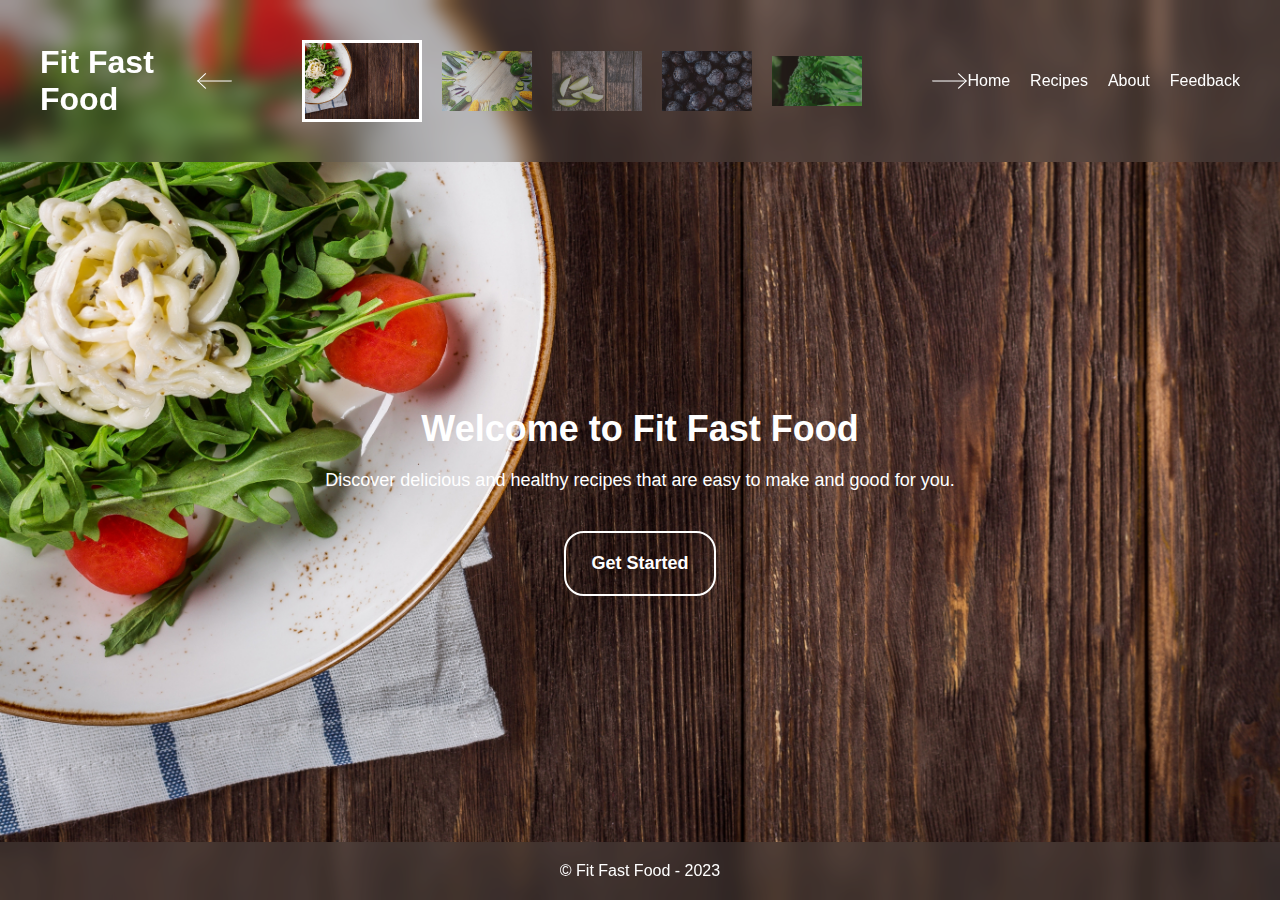
<file: index.html>
<!DOCTYPE html>
<html>
  <head>
    <title>Fit Fast Food</title>
    <meta name="viewport" content="width=device-width, initial-scale=1.0">
    <link rel="stylesheet" href="style.css">
  </head>
  <body>
    <div id="theme">
      <header>
        <h1>Fit Fast Food</h1>
        <div class="slider">
          <img src="theme/left-arrow.png" id="prev">
          <div class="preview">
            <img src="theme/small1.jpg" class="active thumbnail">
            <img src="theme/small2.jpg" class="thumbnail">
            <img src="theme/small3.jpg" class="thumbnail">
            <img src="theme/small4.jpg" class="thumbnail">
            <img src="theme/small5.jpg" class="thumbnail">
          </div>
          <img src="theme/right-arrow.png" id="next">
        </div>
        <nav>
          <ul>
            <li><a href="index.html">Home</a></li>
            <li><a href="meals.html">Recipes</a></li>
            <li><a href="about.html">About</a></li>
            <li><a href="review.html">Feedback</a></li>
          </ul>
        </nav>
      </header>
      <main>
        <h2>Welcome to Fit Fast Food</h2>
        <p>Discover delicious and healthy recipes that are easy to make and good for you.</p>
        <button><a href="meals.html">Get Started</a></button>
      </main>
      <footer>
        <p>&copy; Fit Fast Food - 2023</p>
      </footer>
      <script src="myscript.js"></script>
    </div>
  </body>
</html>
</file>
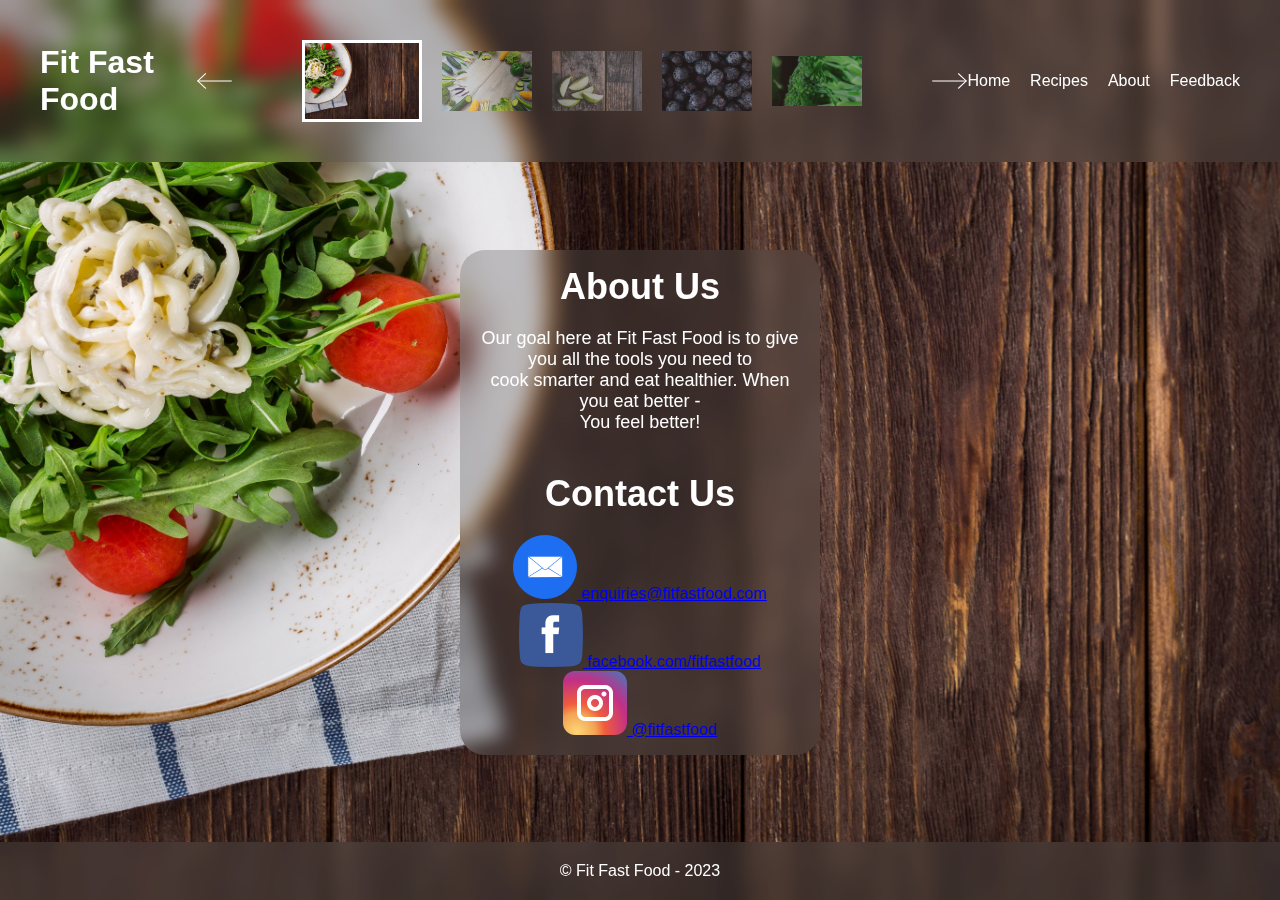
<file: about.html>
<!DOCTYPE html>
<html>
  <head>
    <title>Fit Fast Food</title>
    <meta name="viewport" content="width=device-width, initial-scale=1.0">
    <link rel="stylesheet" href="style.css">
  </head>
  <body>
    <div id="theme">
      <header>
        <h1>Fit Fast Food</h1>
        <div class="slider">
          <img src="theme/left-arrow.png" id="prev">
          <div class="preview">
            <img src="theme/small1.jpg" class="active thumbnail">
            <img src="theme/small2.jpg" class="thumbnail">
            <img src="theme/small3.jpg" class="thumbnail">
            <img src="theme/small4.jpg" class="thumbnail">
            <img src="theme/small5.jpg" class="thumbnail">
          </div>
          <img src="theme/right-arrow.png" id="next">
        </div>
        <nav>
          <ul>
            <li><a href="index.html">Home</a></li>
            <li><a href="meals.html">Recipes</a></li>
            <li><a href="about.html">About</a></li>
            <li><a href="review.html">Feedback</a></li>
          </ul>
        </nav>
      </header>
      <main>
        <div class="textbox">
          <h2>About Us</h2>
          <p>Our goal here at Fit Fast Food is to give you all the tools you need to<br>
          cook smarter and eat healthier. When you eat better - <br>
          You feel better! </p>

          <section id="contact">
            <h2>Contact Us</h2>
            <ul>
              <li>
                <a href="mailto:enquiries@fitfastfood.com">
                  <img src="icons/email.png" alt="Email"> enquiries@fitfastfood.com
                </a>
              </li>
              <li>
                <a href="https://www.facebook.com" target="_blank">
                  <img src="icons/fb.png" alt="Facebook"> facebook.com/fitfastfood
                </a>
              </li>
              <li>
                <a href="https://www.instagram.com" target="_blank">
                  <img src="icons/insta.png" alt="Instagram"> @fitfastfood
                </a>
              </li>
            </ul>
          </section>
        </div>
      </main>
      <footer>
        <p>&copy; Fit Fast Food - 2023</p>
      </footer>
      <script src="myscript.js"></script>
    </div>
  </body>
</html>
</file>
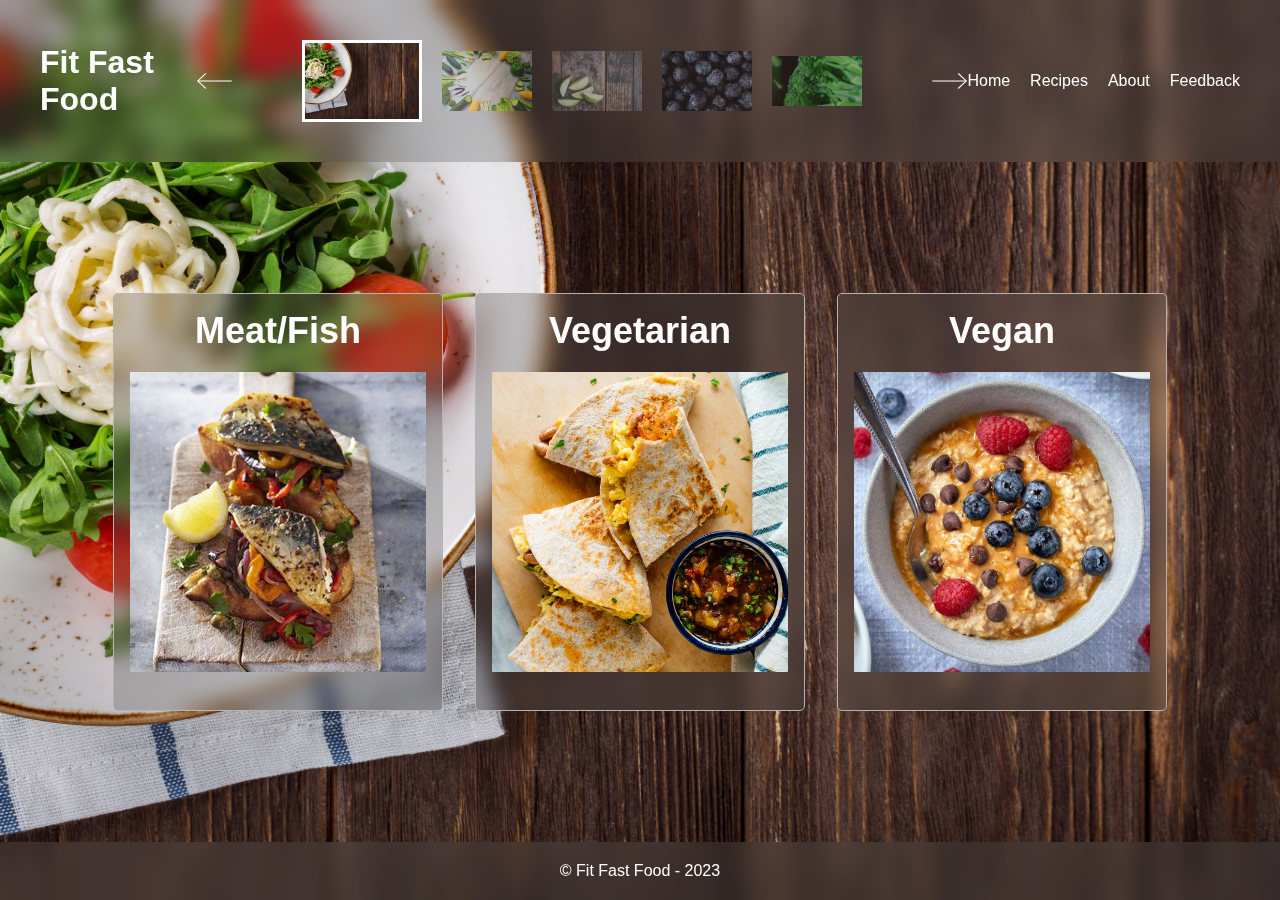
<file: breakfast.html>
<!DOCTYPE html>
<html>
  <head>
    <title>Fit Fast Food</title>
    <meta name="viewport" content="width=device-width, initial-scale=1.0">
    <link rel="stylesheet" href="style.css">
  </head>
  <body>
    <div id="theme">
      <header>
        <h1>Fit Fast Food</h1>
        <div class="slider">
          <img src="theme/left-arrow.png" id="prev">
          <div class="preview">
            <img src="theme/small1.jpg" class="active thumbnail">
            <img src="theme/small2.jpg" class="thumbnail">
            <img src="theme/small3.jpg" class="thumbnail">
            <img src="theme/small4.jpg" class="thumbnail">
            <img src="theme/small5.jpg" class="thumbnail">
          </div>
          <img src="theme/right-arrow.png" id="next">
        </div>
        <nav>
          <ul>
            <li><a href="index.html">Home</a></li>
            <li><a href="meals.html">Recipes</a></li>
            <li><a href="about.html">About</a></li>
            <li><a href="review.html">Feedback</a></li>
          </ul>
        </nav>
      </header>
      <main>
        <div class="recipes">
          <div class="recipe" id="recipe1">
            <h2>Meat/Fish</h2>
            <img src="recipe_img/mackerel_toast.jpeg" alt="Recipe 1 image">
            <p>Mackrel Toast<br>
              <p> Ingredients </p>
              <ul>
                <li> 2 slices of bread </li>
                <li> 1/4 avocado </li>
                <li> 2tbs lemon juice </li>
                <li> 125g of mackrel in brine <i>other tinned fish such as salmon will also work</i> </li>
                <li> 1 medium tomato <i>sliced</i> </li>
                <li> 1/2 cup rocket </li>
              </ul><br>
              <p> Macros </p>
              <ul>
                <li> Energy---657cals </li>
                <li> Protein---35g </li>
                <li> Fat---34g </li>
                <li> Carbohydrates---49g </li>
                <li> Sat.Fat---6.7g </li>
                <li> Sugar---8.4g </li>
                <li> Fibre---10g </li>
              </ul><br>
              <p> Cooking Instructions </p>     
              <ol>
                <li> Toast bread </li>
                <li> Mash avocado with the lemon juice and season with salt & pepper </li>
                <li> Spread avocado on the toast and add fish, tomato and rocket with a final squeeze of lemon </li>
              </ol>
            </p>
          </div>
          <div class="recipe" id="recipe2">
            <h2>Vegetarian</h2>
            <img src="recipe_img/breakfast-quesadillas.jpeg" alt="Recipe 2 image">
            <p>Breakfast Quesadillas<br>
              <p> Ingredients </p>
              <ul>
                <li> 1 olive oil spray </li>
                <li> 1 medium tomato <i>diced</i> </li>
                <li> 1 chilli <i>finely chopped</i> </li>
                <li> 1/2 onion <i>finely chopped</i> </li>
                <li> 1 spring onion <i>sliced</i> </li>
                <li> 4 large eggs </li>
                <li> 1 tbs cheese <i>finely grated</i> </li>
                <li> 2 tortilla wraps </li>
              </ul><br>
              <p> Macros </p>
              <ul>
                <li> Energy---648cals </li>
                <li> Protein---38.6g </li>
                <li> Fat---31g </li>
                <li> Carbohydrates---45g </li>
                <li> Sat.Fat---11g </li>
                <li> Sugar---10g </li>
                <li> Fibre---15g </li>
              </ul><br>
              <p> Cooking Instructions </p>     
              <ol>
                <li> Heat a frypan and saute tomato, chilli, onion and spring onion with the oil for 3 mins</li>
                <li> In a bowl, whisk eggs and cheese and eason with salt and pepper</li>
                <li> Pour mixture into the pan with the tomato mixture and cook for 2 mins then set aside</li>
                <li> Heat a second pan and toast one of the wraps for 2 mins</li>
                <li> Add half of the mixture to the wrap and fold in half. Toast both sides</li>
                <li> Repeat this for other wrap with remaining mixture</li>
              </ol>
            </p>
          </div>
          <div class="recipe" id="recipe3">
            <h2>Vegan</h2>
            <img src="recipe_img/peanut_butter_oats.jpeg" alt="Recipe 3 image">
            <p>Peanut Butter Overnight Oats<br>
              <p> Ingredients </p>
              <ul>
                <li> 1 1/2 cup rolled oats</li>
                <li> 1/2 cup vanilla protein powder</li>
                <li> 1 cup milk </li>
                <li> 2 tsp hot water </li>
                <li> 2 tsp maple syrup (or honey) </li>
                <li> 2 tbs peanut butter </li>
                <li> 12 fresh or frozen raspberries </li>
              </ul><br>
              <p> Macros </p>
              <ul>
                <li> Energy---590cals </li>
                <li> Protein---42g </li>
                <li> Fat---20g </li>
                <li> Carbohydrates---54g </li>
                <li> Sat.Fat---5g </li>
                <li> Sugar---13g </li>
                <li> Fibre---11g </li>
              </ul><br>
              <p> Cooking Instructions </p>     
              <ol>
                <li> Combine oats, protein, milk and maple syrup in a bowl </li>
                <li> Combine peanut butter with hot water to soften and swirl this through the oats </li>
                <li> Cover bowl with cling film and refrigerate overnight </li>
                <li> Top with berries to serve </li>
              </ol>
            </p>
          </div>
        </div>
      </main>
      <script src="myscript.js"></script>
      <footer>
        <p>&copy; Fit Fast Food - 2023</p>
      </footer>
    </div>
  </body>
</html>
</file>
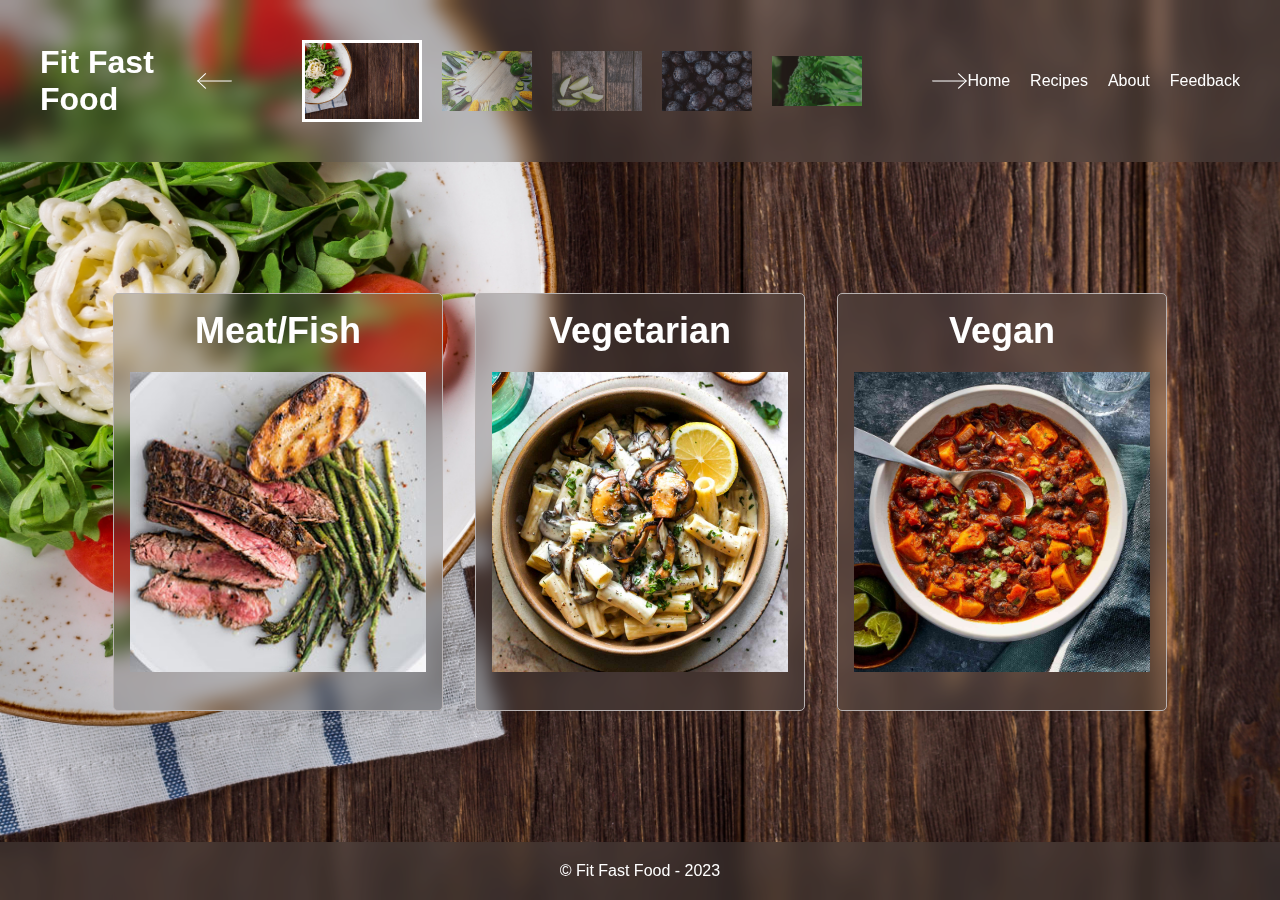
<file: dinner.html>
<!DOCTYPE html>
<html>
  <head>
    <title>Fit Fast Food</title>
    <meta name="viewport" content="width=device-width, initial-scale=1.0">
    <link rel="stylesheet" href="style.css">
  </head>
  <body>
    <div id="theme">
      <header>
        <h1>Fit Fast Food</h1>
        <div class="slider">
          <img src="theme/left-arrow.png" id="prev">
          <div class="preview">
            <img src="theme/small1.jpg" class="active thumbnail">
            <img src="theme/small2.jpg" class="thumbnail">
            <img src="theme/small3.jpg" class="thumbnail">
            <img src="theme/small4.jpg" class="thumbnail">
            <img src="theme/small5.jpg" class="thumbnail">
          </div>
          <img src="theme/right-arrow.png" id="next">
        </div>
        <nav>
          <ul>
            <li><a href="index.html">Home</a></li>
            <li><a href="meals.html">Recipes</a></li>
            <li><a href="about.html">About</a></li>
            <li><a href="review.html">Feedback</a></li>
          </ul>
        </nav>
      </header>
      <main>
        <div class="recipes">
          <div class="recipe" id="recipe1">
            <h2>Meat/Fish</h2>
            <img src="recipe_img/steak.jpeg" alt="Recipe 1 image">
            <p>Pan-Seared Steak With Potatoes & Asparagus<br>
              <p> Ingredients </p>
              <ul>
                <li> 400g baby potatoes <i>cut into quarters</i> </li>
                <li> 1 tsp olive oil </li>
                <li> 200g steak <i>at room temp</i> </li>
                <li> 80g asparagus <i>trimmed</i> </li>
                <li> 30g Greek yogurt </li>
                <li> 1/2 tbs cider vinegar </li>
                <li> Dijon mustard </li>
                <li> 1/8 tsp garlic powder </li>
              </ul><br>
              <p> Macros </p>
              <ul>
                <li> Energy---750cals </li>
                <li> Protein---63g </li>
                <li> Fat---25g </li>
                <li> Carbohydrates---65g </li>
                <li> Sat.Fat---8g </li>
                <li> Sugar---19g </li>
                <li> Fibre---15g </li>
              </ul><br>
              <p> Cooking Instructions </p>     
              <ol>
                <li> Simmer potatoes in a saucepan of seasoned water for 8-12 mins </li>
                <li> Rub steak with oil and season with salt and pepper </li>
                <li> Add steak to hot frypan and cook for 4 mins per side for medium <i> can be cooked to your liking</i> </li>
                <li> Remove steak and leave to rest. Add asparagus to pan and cook for 5 mins </li>
                <li> Combine yogurt, vinegar, mustard and garlic in a bowl to make the sauce </li>
                <li> Arrange steak and vegetables on plate and top with sauce </li>
              </ol>
            </p>
          </div>
          <div class="recipe" id="recipe2">
            <h2>Vegetarian</h2>
            <img src="recipe_img/mushroom_pasta.jpeg" alt="Recipe 2 image">
            <p>Creamy Mushroom Pasta<br>
              <p> Ingredients </p>
              <ul>
                <li> 1 tsp olive oil </li>
                <li> 40g baby spinach leaves </li>
                <li> 200g mushrooms </li>
                <li> 1 garlic clove <i>crushed</i> </li>
                <li> 100g dried pasta </li>
                <li> 1 cup vegetable stock </li>
                <li> 1/2 cup ricotta </li>
                <li> 50g frozen peas</li>
                <li> 40g parmesan <i>grated</i> </li>
              </ul><br>
              <p> Macros </p>
              <ul>
                <li> Energy---831cals </li>
                <li> Protein---41g </li>
                <li> Fat---30g </li>
                <li> Carbohydrates---92g </li>
                <li> Sat.Fat---17g </li>
                <li> Sugar---8g </li>
                <li> Fibre---11g </li>
              </ul><br>
              <p> Cooking Instructions </p>     
              <ol>
                <li> Heat oil in a large pan and cook mushrooms and garlic</li>
                <li> Add pasta and stock and bring to the boil. cover and cook, stirring occasionally until pasta almost cooked</li>
                <li> Stir in ricotta, peas, spinach and half the parmesan and cook for a few more mins</li>
                <li> Divide between bowls and top with remaining parmesan</li>
              </ol>
            </p>
          </div>
          <div class="recipe" id="recipe3">
            <h2>Vegan</h2>
            <img src="recipe_img/chilli.jpeg" alt="Recipe 3 image">
            <p>Sweet Potato Chilli<br>
              <p> Ingredients </p>
              <ul>
                <li> 300g sweet potatoes <i>peeled & cubed</i></li>
                <li> 1/2 tbs olive oil</li>
                <li> 1/2 tin black beans <i>drained & rinsed</i> </li>
                <li> 1/2 tin lentils <i>drained & rinsed</i> </li>
                <li> 70g frozen peas </li>
                <li> 1/2 tin diced tomatoes </li>
                <li> 1/4 red onion <i>chopped</i> </li>
                <li> 1/2 green pepper <i>deseeded & chopped</i> </li>
                <li> 1/2 cup vegetable stock </li>
                <li> 1/2 garlic clove <i>crushed</i> </li>
                <li> 1 tsp Mexican spice mix </li>
                <li> 1/4 cup coconut yogurt </li>
              </ul><br>
              <p> Macros </p>
              <ul>
                <li> Energy---800cals </li>
                <li> Protein---38g </li>
                <li> Fat---20g </li>
                <li> Carbohydrates---100g </li>
                <li> Sat.Fat---6g </li>
                <li> Sugar---35g </li>
                <li> Fibre---34g </li>
              </ul><br>
              <p> Cooking Instructions </p>     
              <ol>
                <li> Preheat oven to 200°C/fan 180°C/gas 6 and line a baking tray with baking paper. </li>
                <li> Toss potatoes with oil and bake for 15 mins until golden </li>
                <li> Transfer to large bowl and combine with all other ingredients except the yogurt </li>
                <li> Place mixture in baking dish and bake for 25 mins </li>
                <li> Divide between bowls and top with yogurt </li>
              </ol>
            </p>
          </div>
        </div>
      </main>
      <script src="myscript.js"></script>
      <footer>
        <p>&copy; Fit Fast Food - 2023</p>
      </footer>
    </div>
  </body>
</html>
</file>
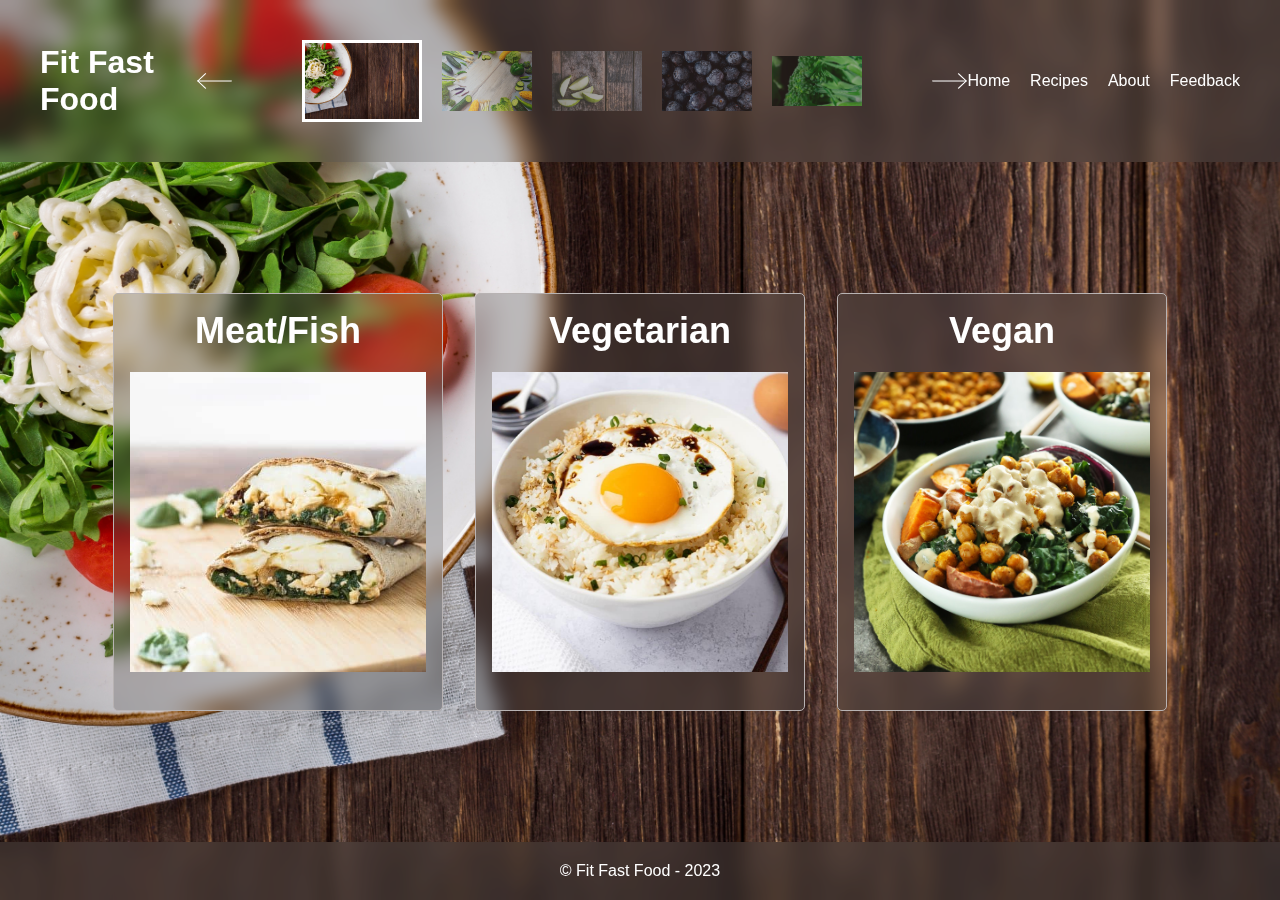
<file: lunch.html>
<!DOCTYPE html>
<html>
  <head>
    <title>Fit Fast Food</title>
    <meta name="viewport" content="width=device-width, initial-scale=1.0">
    <link rel="stylesheet" href="style.css">
  </head>
  <body>
    <div id="theme">
      <header>
        <h1>Fit Fast Food</h1>
        <div class="slider">
          <img src="theme/left-arrow.png" id="prev">
          <div class="preview">
            <img src="theme/small1.jpg" class="active thumbnail">
            <img src="theme/small2.jpg" class="thumbnail">
            <img src="theme/small3.jpg" class="thumbnail">
            <img src="theme/small4.jpg" class="thumbnail">
            <img src="theme/small5.jpg" class="thumbnail">
          </div>
          <img src="theme/right-arrow.png" id="next">
        </div>
        <nav>
          <ul>
            <li><a href="index.html">Home</a></li>
            <li><a href="meals.html">Recipes</a></li>
            <li><a href="about.html">About</a></li>
            <li><a href="review.html">Feedback</a></li>
          </ul>
        </nav>
      </header>
      <main>
        <div class="recipes">
          <div class="recipe" id="recipe1">
            <h2>Meat/Fish</h2>
            <img src="recipe_img/turkey_wrap.jpeg" alt="Recipe 1 image">
            <p>Turkey and Feta Wrap<br>
              <p> Ingredients </p>
              <ul>
                <li> 2 tsp Dijon mustard </li>
                <li> 2 small tortilla wraps </li>
                <li> 1 cup baby spinach leaves </li>
                <li> 150g cooked turkey <i>shredded</i> </li>
                <li> 50g feta <i>crumbled</i> </li>
              </ul><br>
              <p> Macros </p>
              <ul>
                <li> Energy---634cals </li>
                <li> Protein---41g </li>
                <li> Fat---33g </li>
                <li> Carbohydrates---42g </li>
                <li> Sat.Fat---13g </li>
                <li> Sugar---2g </li>
                <li> Fibre---5.4g </li>
              </ul><br>
              <p> Cooking Instructions </p>     
              <ol>
                <li> Spread mustard over wraps </li>
                <li> Top with turkey, feta and spinach </li>
                <li> Roll up, tucking ends in and wrap in foil until ready to eat </li>
              </ol>
            </p>
          </div>
          <div class="recipe" id="recipe2">
            <h2>Vegetarian</h2>
            <img src="recipe_img/egg_bowl.jpeg" alt="Recipe 2 image">
            <p>Egg & Rice Lunch Bowl<br>
              <p> Ingredients </p>
              <ul>
                <li> 1 tsp sesame seeds </li>
                <li> 120g baby spinach leaves </li>
                <li> 1/2 tsp sesame oil </li>
                <li> 2 tsp soy sauce </li>
                <li> 3 large eggs </li>
                <li> 160g pre cooked rice </li>
                <li> 1 small chilli </li>
                <li> 1 medium carrot <i>cut into thin batons</i></li>
                <li> 2 tsp apple cider vinegar </li>
                <li> 1/2 tsp honey </li>
              </ul><br>
              <p> Macros </p>
              <ul>
                <li> Energy---599cals </li>
                <li> Protein---31g </li>
                <li> Fat---25g </li>
                <li> Carbohydrates---56g </li>
                <li> Sat.Fat---5g </li>
                <li> Sugar---8g </li>
                <li> Fibre---9g </li>
              </ul><br>
              <p> Cooking Instructions </p>     
              <ol>
                <li> To make pickled carrot combine carrot, vinegar and honey in a bowl and season with salt</li>
                <li> Wilt spinach in a hot pan for 60 seconds and add sesame seeds, sesame oil and half the soy sauce</li>
                <li> Set pickle and spinach to one side and add eggs to the unwashed pan</li>
                <li> Cook the eggs with a bit of oil and the rest of the soy sauce to your liking</li>
                <li> Add rice, spinach and pickle to a bowl and top with eggs</li>
              </ol>
            </p>
          </div>
          <div class="recipe" id="recipe3">
            <h2>Vegan</h2>
            <img src="recipe_img/chickpea_bowl.jpeg" alt="Recipe 3 image">
            <p>Chickpea Veggie Bowl<br>
              <p> Ingredients </p>
              <ul>
                <li> 1 carrot <i>sliced</i></li>
                <li> 200g cauliflower <i>cut into florets</i></li>
                <li> olive oil spray </li>
                <li> 1/4 tsp ground coriander </li>
                <li> 1/2 tin chickpeas <i>drained and rinsed</i> </li>
                <li> 1/4 tsp ground cumin </li>
                <li> 225g pre-cooked quinoa </li>
                <li> 30g whole almonds <i>roughly chopped</i> </li>
                <li> 3 sprigs coriander <i>roughly chopped</i> </li>
              </ul><br>
              <p> Macros </p>
              <ul>
                <li> Energy---615cals </li>
                <li> Protein---28g </li>
                <li> Fat---24g </li>
                <li> Carbohydrates---61g </li>
                <li> Sat.Fat---2g </li>
                <li> Sugar---12g </li>
                <li> Fibre---21g </li>
              </ul><br>
              <p> Cooking Instructions </p>     
              <ol>
                <li> Preheat oven to 210°C/fan 200°C/gas 7 and line a baking tray with baking paper. </li>
                <li> Place carrots and cauliflower on a baking tray, spray with oil and toss with salt, pepper and ground coriander </li>
                <li> Toss chickpeas with cumin, salt and pepper and add to tray </li>
                <li> Roast vegetables for 25 mins </li>
                <li> Divide veg, chickpeas and quinoa between bowls and top with coriander and almonds </li>
              </ol>
            </p>
          </div>
        </div>
      </main>
      <script src="myscript.js"></script>
      <footer>
        <p>&copy; Fit Fast Food - 2023</p>
      </footer>
    </div>
  </body>
</html>
</file>
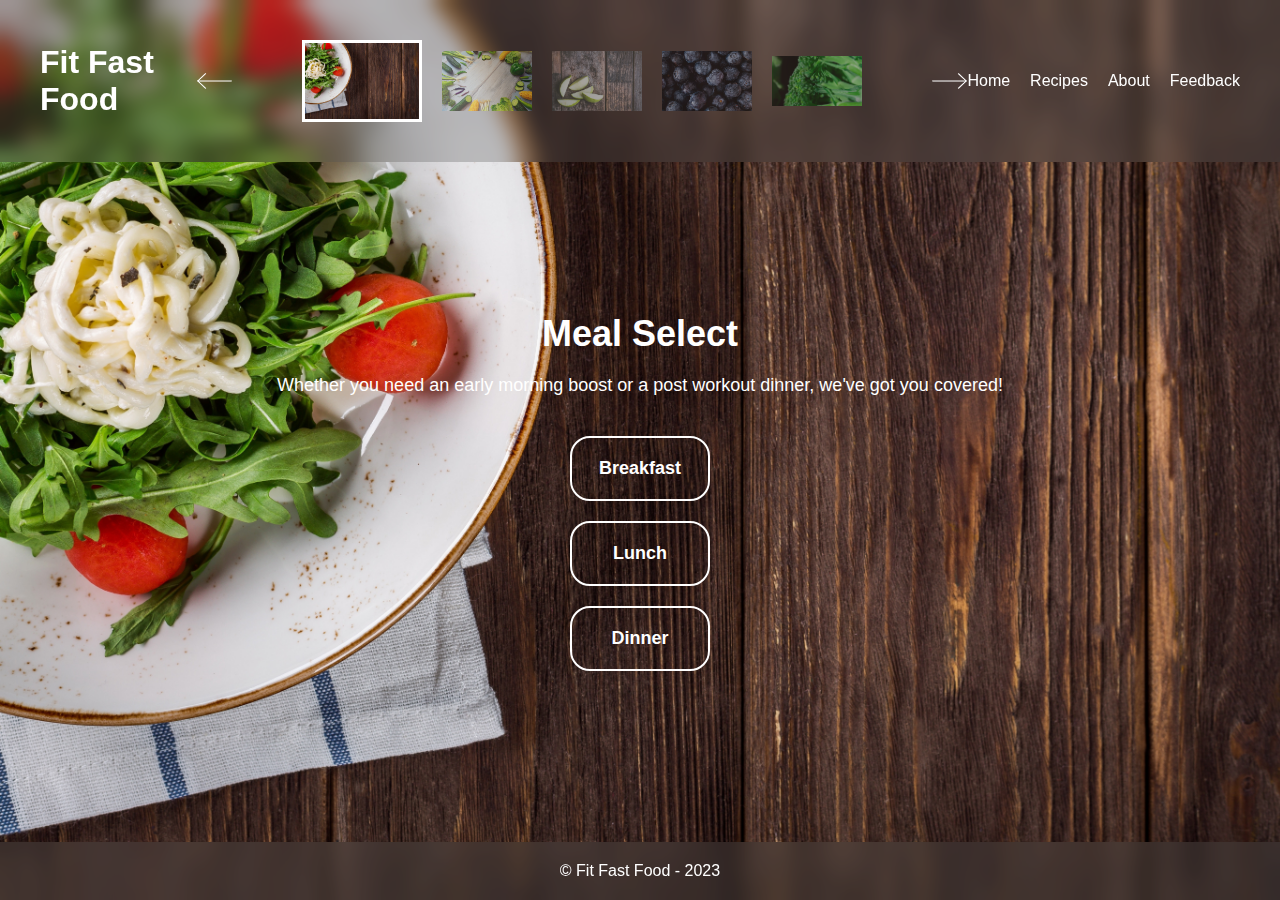
<file: meals.html>
<!DOCTYPE html>
<html>
  <head>
    <title>Fit Fast Food</title>
    <meta name="viewport" content="width=device-width, initial-scale=1.0">
    <link rel="stylesheet" href="style.css">
  </head>
  <body>
    <div id="theme">
      <style>   
        button {
              margin-bottom: 20px;
              width: 140px;
        }
      </style>
      <header>
        <h1>Fit Fast Food</h1>
        <div class="slider">
          <img src="theme/left-arrow.png" id="prev">
          <div class="preview">
            <img src="theme/small1.jpg" class="active thumbnail">
            <img src="theme/small2.jpg" class="thumbnail">
            <img src="theme/small3.jpg" class="thumbnail">
            <img src="theme/small4.jpg" class="thumbnail">
            <img src="theme/small5.jpg" class="thumbnail">
          </div>
          <img src="theme/right-arrow.png" id="next">
        </div>
        <nav>
          <ul>
            <li><a href="index.html">Home</a></li>
            <li><a href="meals.html">Recipes</a></li>
            <li><a href="about.html">About</a></li>
            <li><a href="review.html">Feedback</a></li>
          </ul>
        </nav>
      </header>
      <main>
        <h2>Meal Select</h2>
        <p>Whether you need an early morning boost or a post workout dinner, we've got you covered!</p>
        <button><a href="breakfast.html">Breakfast</a></button>
        <button><a href="lunch.html">Lunch</a></button>
        <button><a href="dinner.html">Dinner</a></button>
      </main>
      <footer>
        <p>&copy; Fit Fast Food - 2023</p>
      </footer>
      <script src="myscript.js"></script>
    </div>
  </body>
</html>
</file>
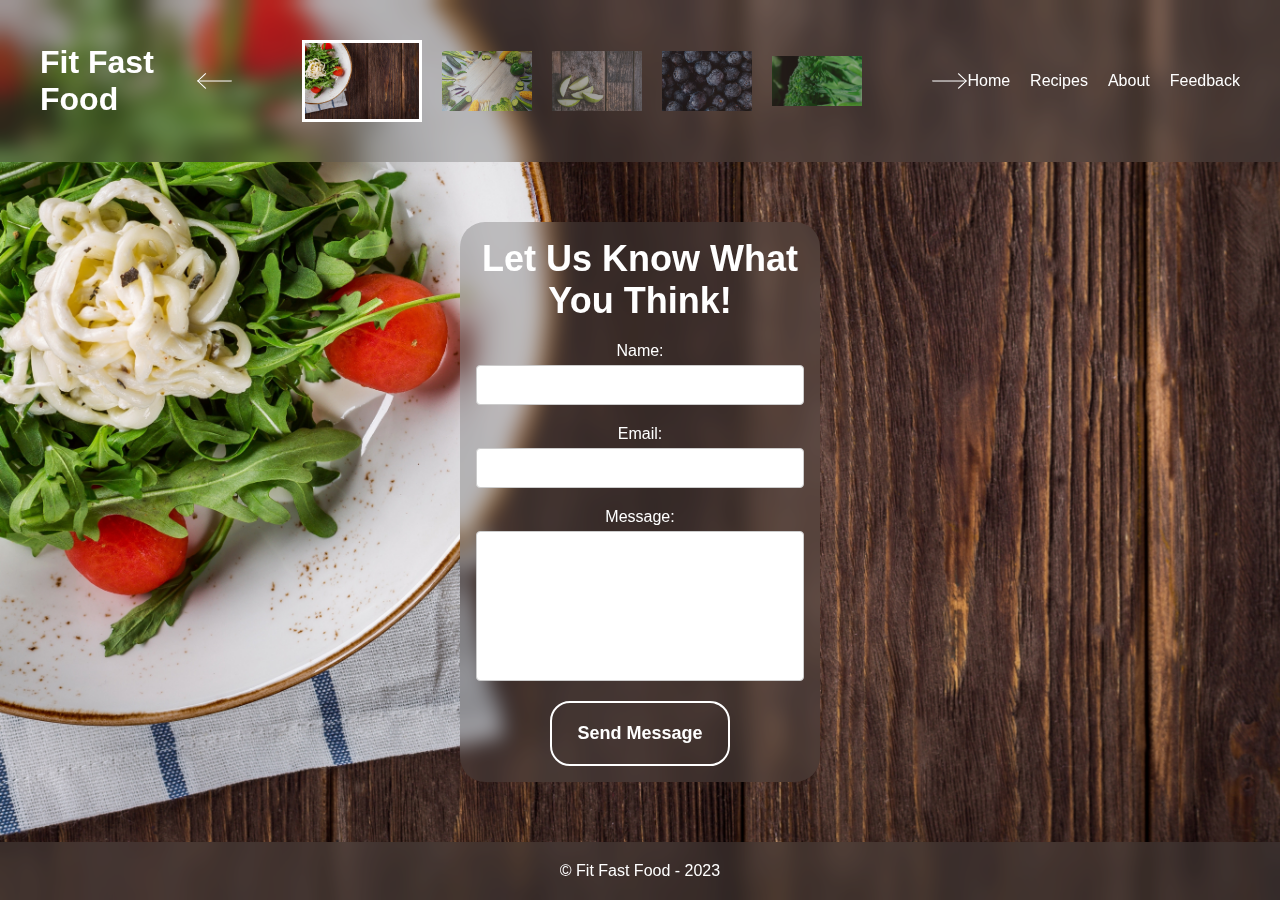
<file: review.html>
<!DOCTYPE html>
<html>
  <head>
    <title>Fit Fast Food</title>
    <meta name="viewport" content="width=device-width, initial-scale=1.0">
    <link rel="stylesheet" href="style.css">
  </head>
  <body>
    <div id="theme">
      <header>
        <h1>Fit Fast Food</h1>
        <div class="slider">
          <img src="theme/left-arrow.png" id="prev">
          <div class="preview">
            <img src="theme/small1.jpg" class="active thumbnail">
            <img src="theme/small2.jpg" class="thumbnail">
            <img src="theme/small3.jpg" class="thumbnail">
            <img src="theme/small4.jpg" class="thumbnail">
            <img src="theme/small5.jpg" class="thumbnail">
          </div>
          <img src="theme/right-arrow.png" id="next">
        </div>
        <nav>
          <ul>
            <li><a href="index.html">Home</a></li>
            <li><a href="meals.html">Recipes</a></li>
            <li><a href="about.html">About</a></li>
            <li><a href="review.html">Feedback</a></li>
          </ul>
        </nav>
      </header>
      <main>
        <div class="textbox">
          <h2>Let Us Know What You Think!</h2>
          <form action="#" method="post">
            <div class="form-group">
              <label for="name">Name:</label>
              <input type="text" name="name" id="name" required>
            </div>
            <div class="form-group">
              <label for="email">Email:</label>
              <input type="email" name="email" id="email" required>
            </div>
            <div class="form-group">
              <label for="message">Message:</label>
              <textarea name="message" id="message" required></textarea>
            </div>
            <button type="submit" class="btn">Send Message</a></button>
          </form>
        </div>
      </main>
      <footer>
        <p>&copy; Fit Fast Food - 2023</p>
      </footer>
      <script src="myscript.js"></script>
    </div>
  </body>
</html>
</file>
<file: style.css>
/* Reset default styles for all elements */
* {
    margin: 0;
    padding: 0;
    box-sizing: border-box;
  }
  
  /* Set theme div font and background */
  #theme {
    display: flex;
    flex-direction: column;
    min-height: 100vh;
    font-family: Arial, sans-serif;
    background-image: url("theme/bg1.jpg");
    background-repeat: no-repeat;
    background-attachment: fixed; 
    background-size:cover;
    image-rendering:crisp-edges;
  }
  
  /* Style the header */
  header {
    background: rgba(86,86,86,0.3);
    backdrop-filter: blur(10px);
    color: white;
    padding: 40px;
    display: flex;
    justify-content: space-between;
    align-items: center;
  }
  /* Style image slider */
  .slider {
    display: flex;
    align-items: center;
  }

  #prev, #next {
    width: 35px;
    cursor: pointer;
  }

  .preview {
    display: flex;
    align-items: center;
    margin: 0 60px;
  }

  .preview img {
    width: 90px;
    margin: 0 10px;
    opacity: 0.6;
  }

  .preview .active {
    display: block;
    border: 3px solid white;
    width: 120px;
    opacity: 1;
  }
  
  /* Style the navigation menu */
  nav ul {
    list-style: none;
    display: flex;
  }
  
  nav ul li {
    margin-right: 20px;
  }
  
  nav ul li:last-child {
    margin-right: 0;
  }
  
  nav ul li a {
    color: white;
    text-decoration: none;
    transition: color 0.3s ease;
  }
  
  nav ul li a:hover {
    color: #f5f5f5;
  }
  
  /* Style the main section */
  /* Flexbox used here and in body element to automatically send footer to the bottom despite content */
  main {
    flex: 1;
    display: flex;
    flex-direction: column;
    justify-content: center;
    align-items: center;
    padding: 40px;
    text-align: center;
  }
  
  main h2 {
    color: white;
    font-size: 36px;
    margin-bottom: 20px;
  }
  
  main p {
    font-size: 18px;
    margin-bottom: 40px;
    color: white;
  }

  ul, ol {
    color: white;
    list-style-type: none;
  }

  .container {
    width: 50%;
    height: 100vh;
    background: rgba(86,86,86,0.3);
    backdrop-filter: blur(10px);
    position: absolute;
    left: 0;
    top: 0;
  }

  .textbox {
    border-radius: 25px;
    width: 30%;
    margin: 1rem;
    padding: 1rem;
    background: rgba(86,86,86,0.3);
    backdrop-filter: blur(10px);
  }
  
  button {
    background-color: transparent;
    color: white;
    border: 2px solid white;
    border-radius: 20px;
    padding: 20px 25px;
    font-size: 18px;
    font-weight: bold;
    cursor: pointer;
    transition: background-color 0.3s ease;
  }

  button a {
    color: white;
    text-decoration: none;
    transition: color 0.3s ease;
  }
  
  button:hover {
    background-color: #f5f5f5;
    color: #9acd32;
  }
  /* Style for recipe containers */
  .recipes {
    display: flex;
    flex-wrap: wrap;
    justify-content: center;
    width: 1100px;
  }
  .recipe {
    width: 30%;
    margin: 1rem;
    padding: 1rem;
    border: 1px solid #b8b3b3;
    border-radius: 5px;
    transition: all 0.3s ease;
    background: rgba(86,86,86,0.3);
    backdrop-filter: blur(10px);
  }
  .recipe:hover {
    box-shadow: 0 0 5px #ccc;
  }
  .recipe.active {
    border-color:cyan;
    box-shadow: 0 0 10px cyan;
  }
  .recipe h2 {
    margin-top: 0;
    cursor: pointer;
  }
  .recipe p {
    display: none;
  }
  .recipe.active p {
    display: block;
  }
  .recipe ul {
    display: none;
  }
  .recipe.active ul {
    display: block;
  }
  .recipe ol {
    display: none;
  }
  .recipe.active ol {
    display: block;
  }
  .recipe img {
    width: 100%;
    height: 300px; 
    object-fit: cover;
  }
  /* Style for contact form */
  .form-group {
    margin-bottom: 20px;
    display: flex;
    flex-direction: column;
  }
  .form-group label {
    margin-bottom: 5px;
    color: white;
  }
  .form-group input, .form-group textarea {
    padding: 10px;
    border: 1px solid #ccc;
    border-radius: 4px;
    resize: none;
    font-size: 16px;
  }
  .form-group textarea {
    min-height: 150px;
  }

  /* Style the footer */
  footer {
    background: rgba(86,86,86,0.3);
    backdrop-filter: blur(10px);
    color: white;
    padding: 20px;
    text-align: center;
  }
</file>
